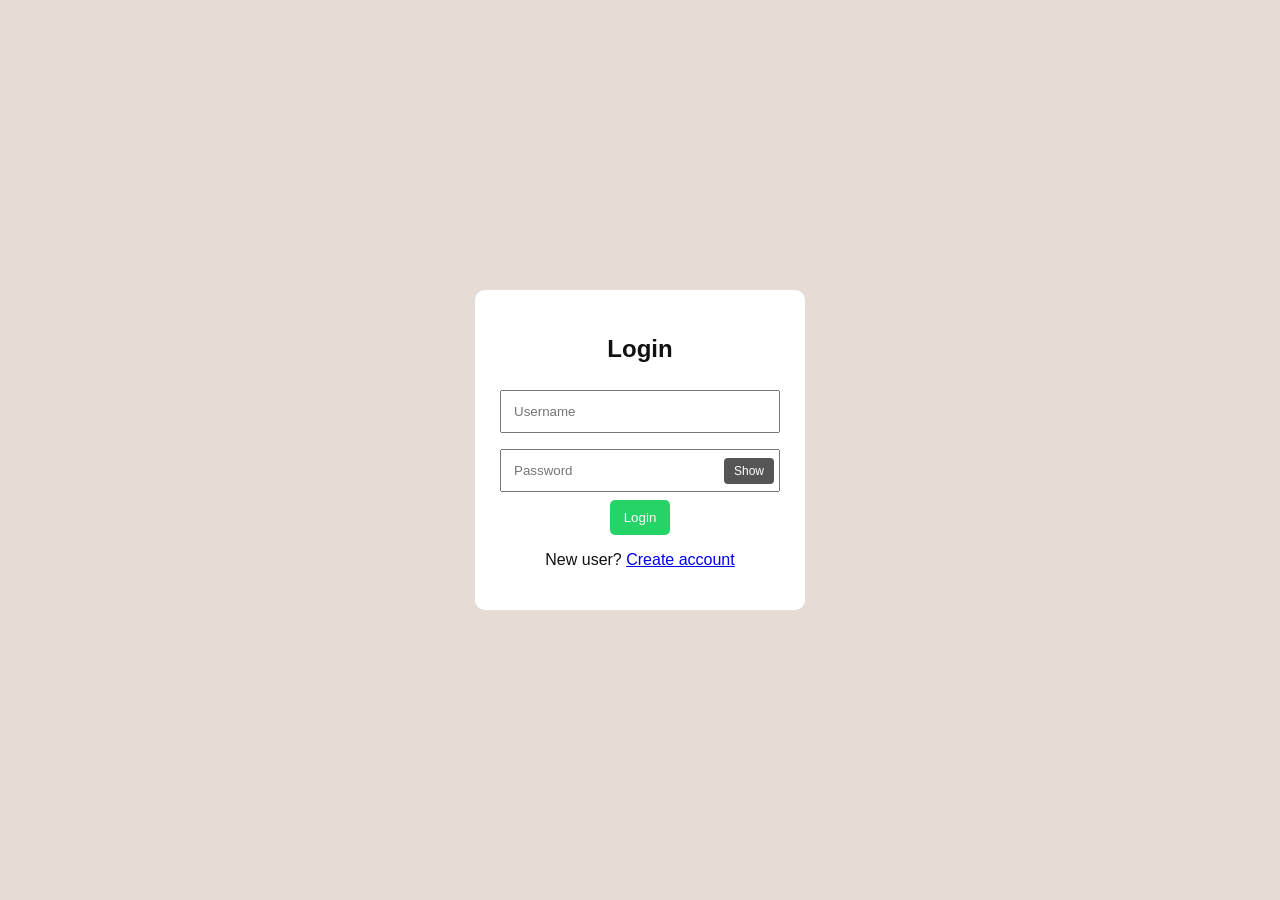
<file: index.html>
<!DOCTYPE html>
<html>
<head>
    <title>IDChat</title>
    <script>
        if (localStorage.getItem("token")) {
            window.location.href = "chat.html";
        } else {
            window.location.href = "login.html";
        }
    </script>
</head>
<body></body>
</html>
</file>
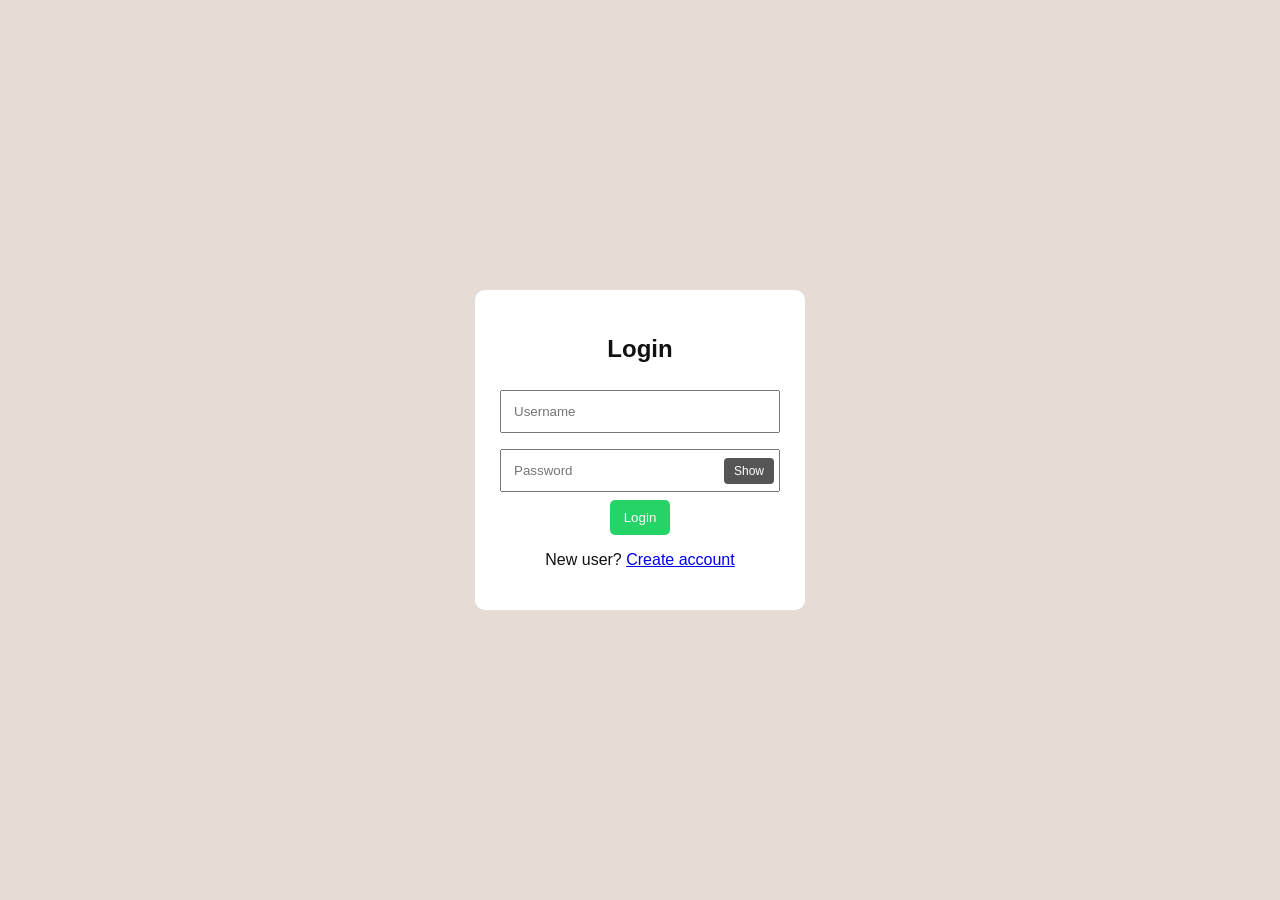
<file: chat.html>
<!DOCTYPE html>
<html>

<head>
    <title>IDChat</title>
    <link rel="stylesheet" href="css/style.css">
</head>

<body>

    <div class="app">

        <div class="sidebar">
            <div class="profile-mini">
                <img id="myDp" src="https://via.placeholder.com/45">
                <div>
                    <h3 id="myName">Loading...</h3>
                    <small>ID: <span id="myId"></span></small>
                </div>
            </div>

            <div class="nav">
                <a href="profile.html">Profile</a>
                <a href="settings.html">Settings</a>
                <button onclick="refreshApp()">Refresh</button>
                <button onclick="logout()">Logout</button>
            </div>

            <div class="add-contact">
                <input id="contactIdInput" type="text" placeholder="Enter numeric user ID">
                <button onclick="addContact()">Add Contact</button>
            </div>

            <h3>Contacts</h3>
            <div id="contacts"></div>
        </div>

        <div class="chat-area">
            <div class="chat-header">
                <h3 id="chatTitle">Select a contact</h3>
                <small id="chatSubTitle"></small>
            </div>

            <div id="messages" class="messages"></div>

            <div id="replyBox" class="reply-box">
                <span id="replyText"></span>
                <button onclick="cancelReply()">x</button>
            </div>

            <div class="chat-input">
                <input id="mediaInput" type="file" accept="image/*,video/*">
                <button onclick="sendMedia()">Send File</button>

                <button id="voiceBtn" onclick="toggleRecording()">Mic</button>

                <input id="messageInput" type="text" placeholder="Type message">
                <button onclick="sendTextMessage()">Send</button>
            </div>
        </div>

    </div>

    <script src="https://cdn.socket.io/4.7.2/socket.io.min.js"></script>
    <script src="js/api.js"></script>
    <script src="js/recorder.js"></script>
    <script src="js/chat.js"></script>
</body>

</html>
</file>
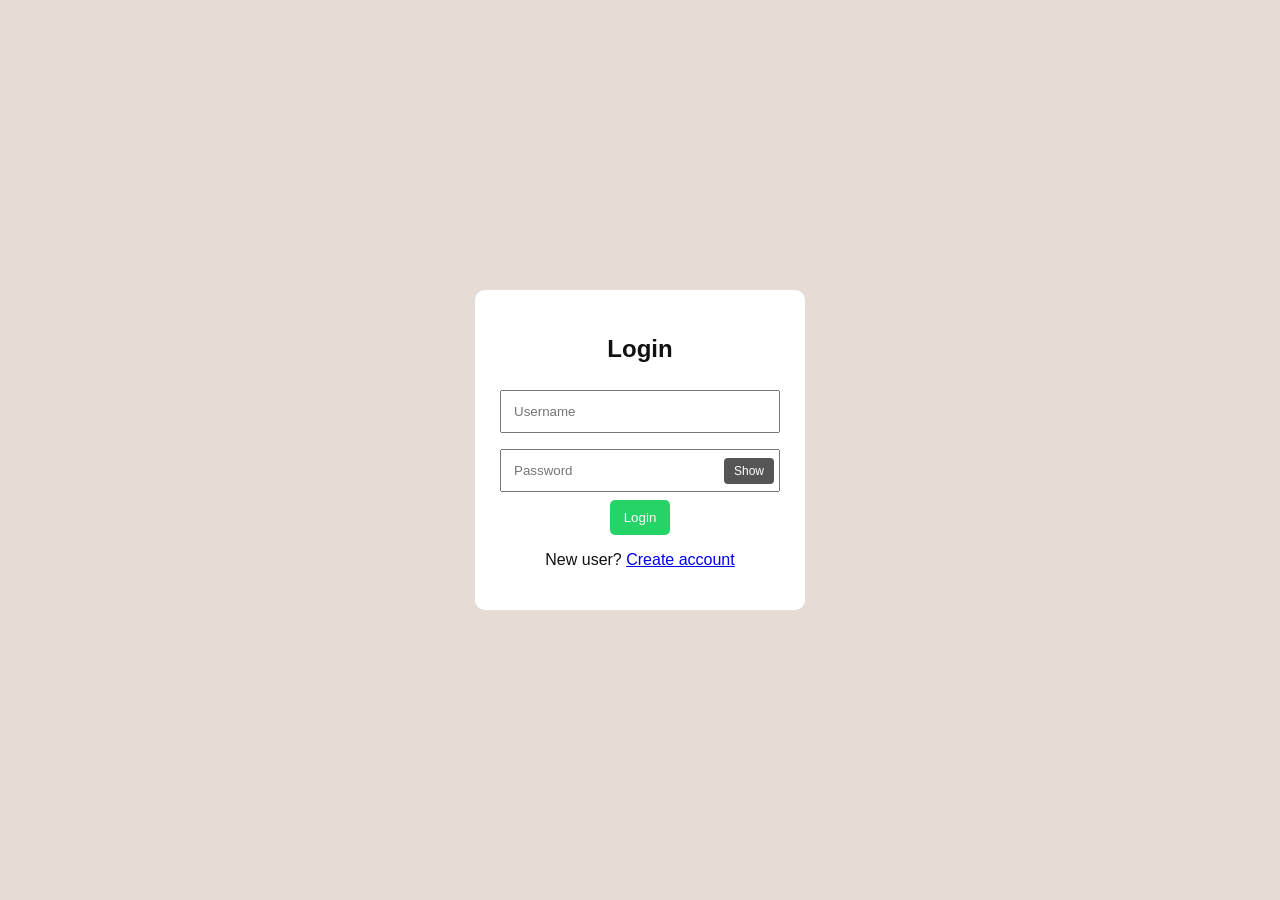
<file: login.html>
<!DOCTYPE html>
<html>
<head>
    <title>Login - IDChat</title>
    <link rel="stylesheet" href="css/style.css">
</head>
<body class="auth-page">

    <div class="auth-box">
        <h2>Login</h2>

        <form id="loginForm">
            <input id="username" type="text" placeholder="Username" required>

            <div class="password-box">
                <input id="password" type="password" placeholder="Password" required>
                <button type="button" class="toggle-password" onclick="togglePassword('password', this)">
                    Show
                </button>
            </div>

            <button type="submit">Login</button>
        </form>

        <p>New user? <a href="register.html">Create account</a></p>
    </div>

    <script src="js/api.js"></script>
    <script src="js/auth.js"></script>
    <script src="js/password-toggle.js"></script>
</body>
</html>
</file>
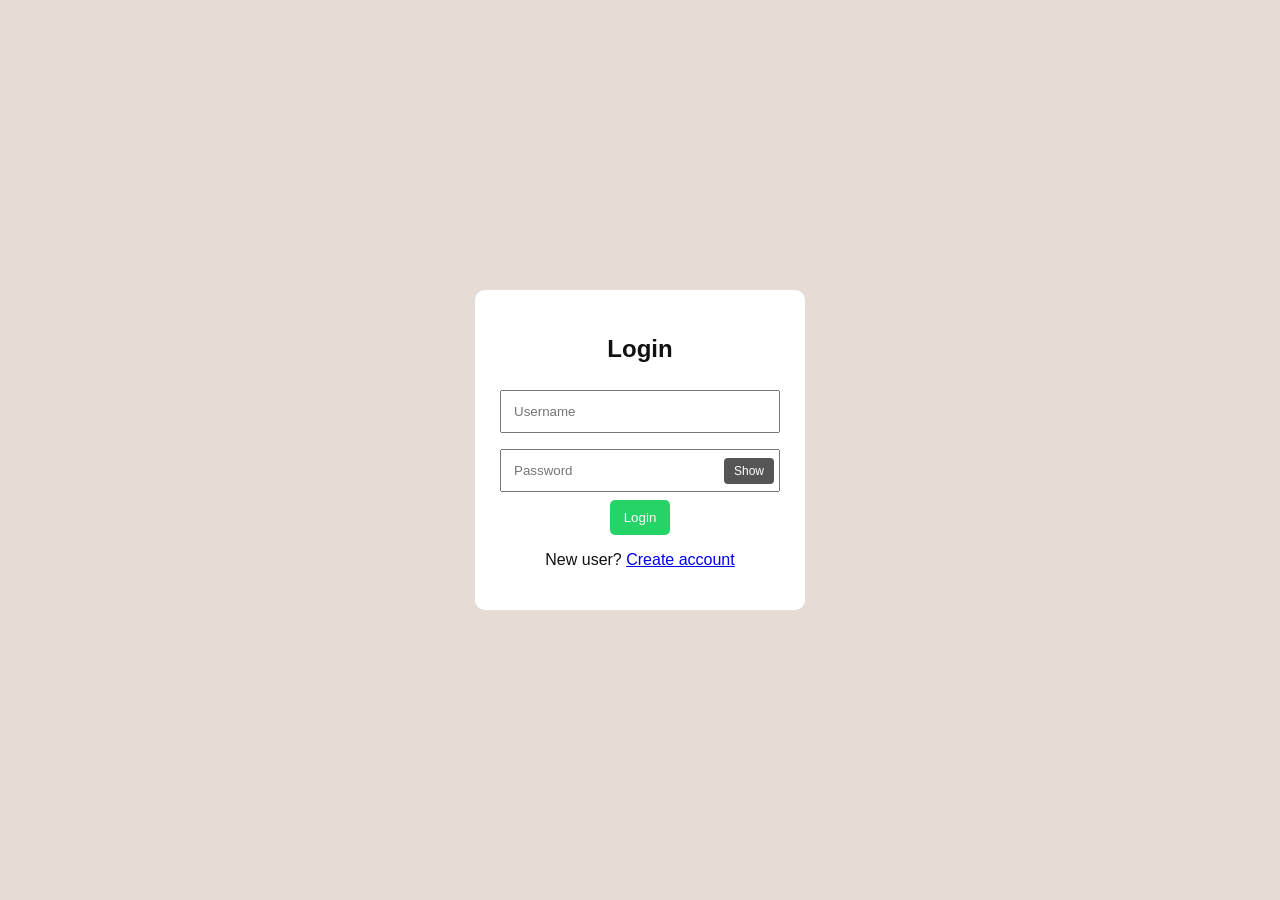
<file: profile.html>
<!DOCTYPE html>
<html>

<head>
    <title>Profile - IDChat</title>
    <link rel="stylesheet" href="css/style.css">
</head>

<body>

    <div class="page-box">
        <h2>Edit Profile</h2>

        <img id="profilePreview" class="profile-preview" src="https://via.placeholder.com/100">

        <input id="profileImage" type="file" accept="image/*">

        <div class="profile-buttons">
            <button onclick="uploadProfileImage()">Upload DP</button>
            <button class="danger" onclick="removeProfileImage()">Remove DP</button>
        </div>

        <form id="profileForm">
            <label>Your ID Cannot Be Changed</label>
            <input id="chatId" type="text" disabled>

            <input id="name" type="text" placeholder="Name" required>
            <input id="username" type="text" placeholder="Username" required>
            <textarea id="about" placeholder="About"></textarea>

            <button type="submit">Save Profile</button>
        </form>

        <a href="chat.html">Back to Chat</a>
    </div>

    <script src="js/api.js"></script>
    <script src="js/profile.js"></script>
</body>

</html>
</file>
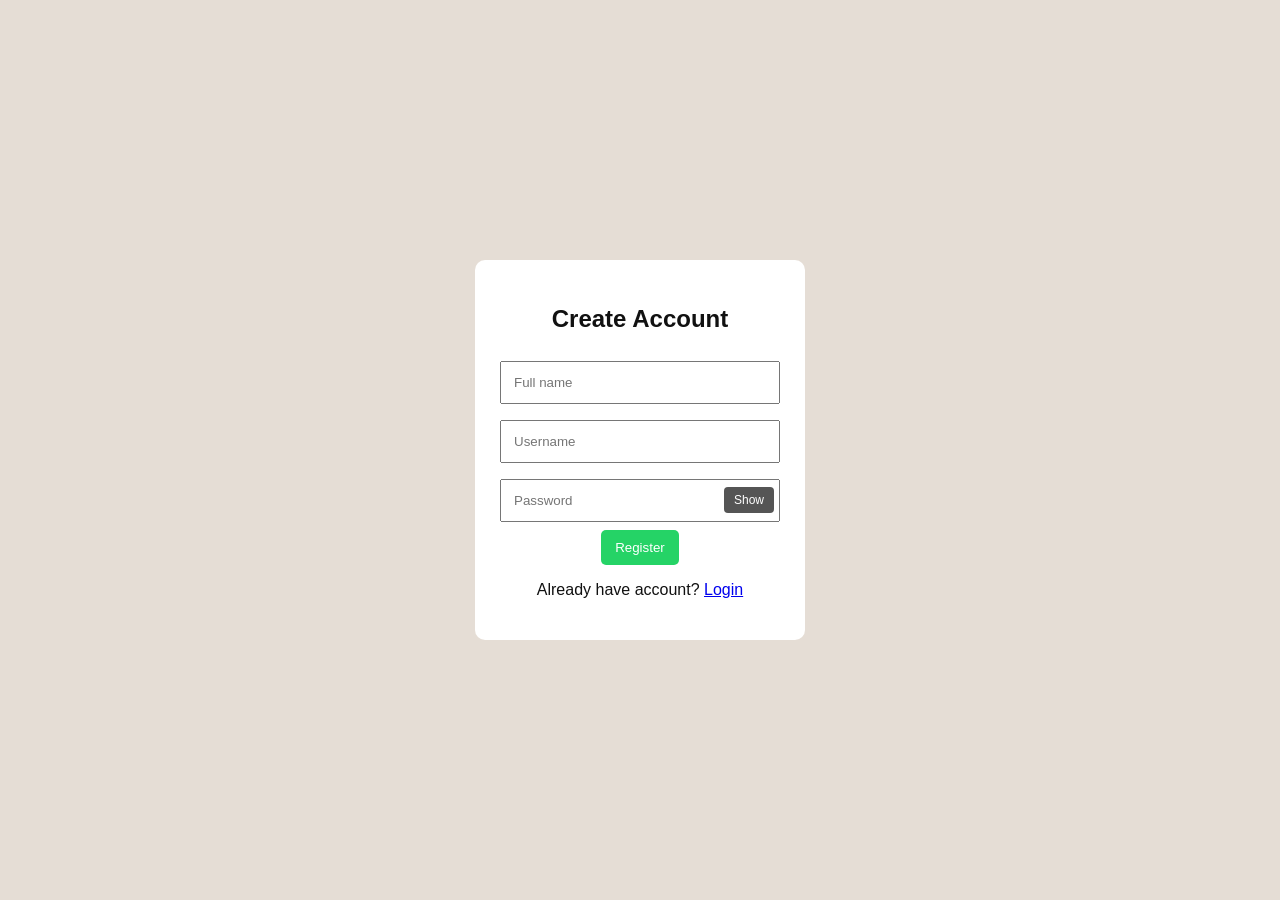
<file: register.html>
<!DOCTYPE html>
<html>
<head>
    <title>Create Account - IDChat</title>
    <link rel="stylesheet" href="css/style.css">
</head>
<body class="auth-page">

    <div class="auth-box">
        <h2>Create Account</h2>

        <form id="registerForm">
            <input id="name" type="text" placeholder="Full name" required>
            <input id="username" type="text" placeholder="Username" required>

            <div class="password-box">
                <input id="password" type="password" placeholder="Password" required>
                <button type="button" class="toggle-password" onclick="togglePassword('password', this)">
                    Show
                </button>
            </div>

            <button type="submit">Register</button>
        </form>

        <p>Already have account? <a href="login.html">Login</a></p>
    </div>

    <script src="js/api.js"></script>
    <script src="js/auth.js"></script>
    <script src="js/password-toggle.js"></script>
</body>
</html>
</file>
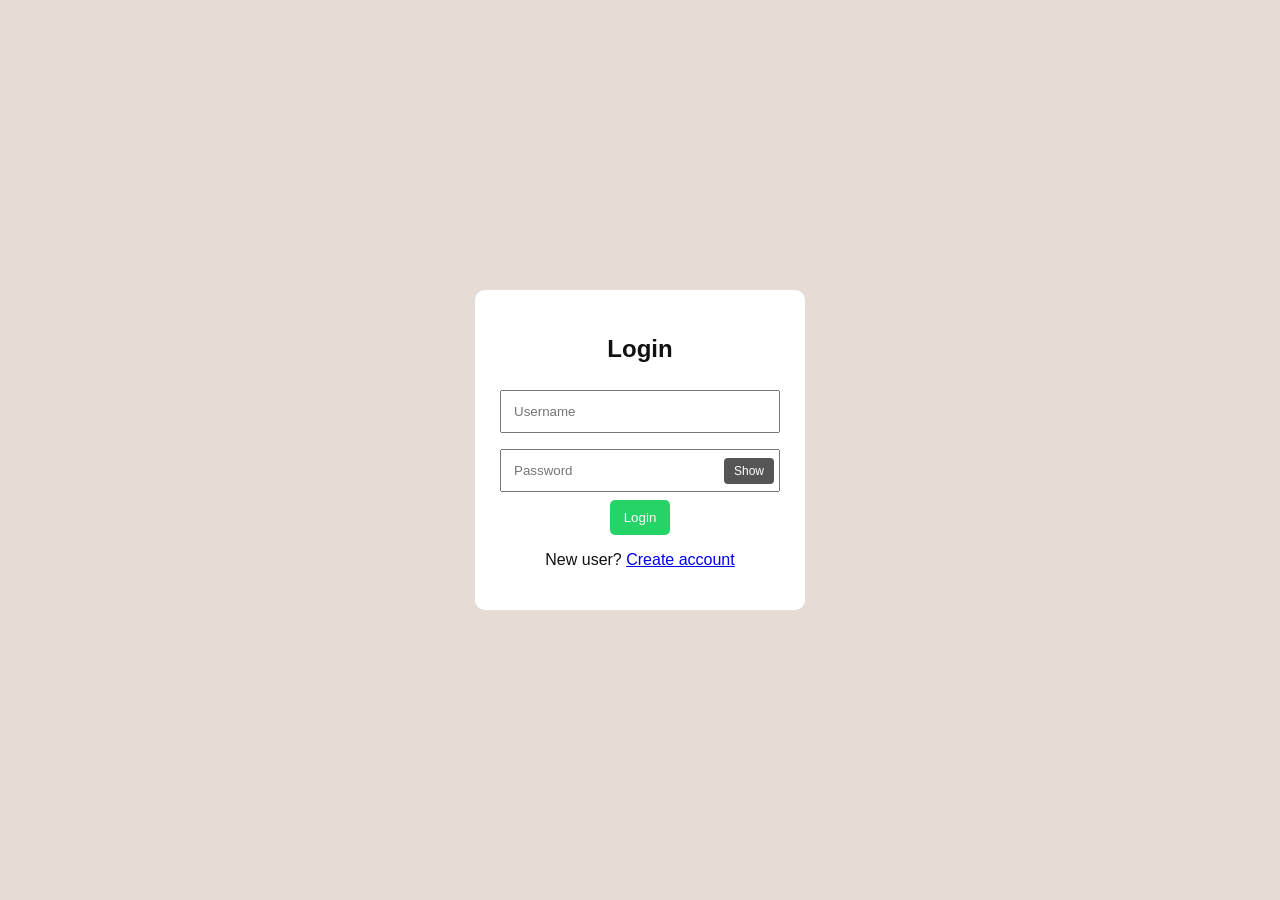
<file: settings.html>
<!DOCTYPE html>
<html>
<head>
    <title>Settings - IDChat</title>
    <link rel="stylesheet" href="css/style.css">
</head>
<body>

    <div class="page-box">
        <h2>Settings</h2>

        <label>Theme</label>
        <select id="themeSelect">
            <option value="light">Light</option>
            <option value="dark">Dark</option>
            <option value="green">Green</option>
            <option value="blue">Blue</option>
        </select>

        <button onclick="saveTheme()">Save Theme</button>

        <hr>

        <h3>Danger Zone</h3>
        <button class="danger" onclick="deleteAccount()">Delete Account</button>

        <br><br>
        <a href="chat.html">Back to Chat</a>
    </div>

    <script src="js/api.js"></script>
    <script src="js/settings.js"></script>
</body>
</html>
</file>
<file: css/style.css>
* {
    box-sizing: border-box;
}

body {
    margin: 0;
    font-family: Arial, sans-serif;
}

.theme-light {
    --bg: #e5ddd5;
    --sidebar: #075e54;
    --header: #128c7e;
    --text: #111;
    --box: #ffffff;
    --mine: #dcf8c6;
    --theirs: #ffffff;
    --button: #25d366;
}

.theme-dark {
    --bg: #111b21;
    --sidebar: #202c33;
    --header: #202c33;
    --text: #ffffff;
    --box: #2a3942;
    --mine: #005c4b;
    --theirs: #202c33;
    --button: #00a884;
}

.theme-green {
    --bg: #d8f3dc;
    --sidebar: #2d6a4f;
    --header: #40916c;
    --text: #111;
    --box: #ffffff;
    --mine: #b7e4c7;
    --theirs: #ffffff;
    --button: #52b788;
}

.theme-blue {
    --bg: #dbeafe;
    --sidebar: #1d4ed8;
    --header: #2563eb;
    --text: #111;
    --box: #ffffff;
    --mine: #bfdbfe;
    --theirs: #ffffff;
    --button: #3b82f6;
}

body {
    background: var(--bg);
    color: var(--text);
}

.auth-page {
    height: 100vh;
    display: flex;
    align-items: center;
    justify-content: center;
}

.auth-box {
    background: var(--box);
    width: 330px;
    padding: 25px;
    border-radius: 10px;
    text-align: center;
}

.auth-box input,
.page-box input,
.page-box textarea,
.page-box select {
    width: 100%;
    padding: 12px;
    margin: 8px 0;
}

button {
    padding: 10px 14px;
    border: none;
    background: var(--button);
    color: white;
    cursor: pointer;
    border-radius: 5px;
}

button:hover {
    opacity: 0.9;
}

.app {
    height: 100vh;
    display: flex;
}

.sidebar {
    width: 320px;
    background: var(--sidebar);
    color: white;
    padding: 15px;
    overflow-y: auto;
}

.profile-mini {
    display: flex;
    gap: 10px;
    align-items: center;
}

.profile-mini img {
    width: 45px;
    height: 45px;
    border-radius: 50%;
}

.nav {
    margin: 15px 0;
    display: flex;
    gap: 5px;
    flex-wrap: wrap;
}

.nav a {
    color: white;
    background: rgba(255,255,255,0.15);
    padding: 8px;
    border-radius: 5px;
    text-decoration: none;
}

.add-contact input {
    width: 100%;
    padding: 10px;
    margin-bottom: 5px;
}

.add-contact button {
    width: 100%;
}

.contact {
    display: flex;
    gap: 10px;
    background: rgba(255,255,255,0.15);
    padding: 10px;
    margin: 8px 0;
    cursor: pointer;
    border-radius: 8px;
}

.contact img {
    width: 40px;
    height: 40px;
    border-radius: 50%;
}

.contact small {
    display: block;
    opacity: 0.8;
}

.chat-area {
    flex: 1;
    display: flex;
    flex-direction: column;
}

.chat-header {
    background: var(--header);
    color: white;
    padding: 15px;
}

.chat-header h3 {
    margin: 0;
}

.messages {
    flex: 1;
    padding: 20px;
    overflow-y: auto;
}

.message {
    max-width: 65%;
    padding: 10px;
    margin: 8px 0;
    border-radius: 8px;
    color: var(--text);
}

.mine {
    background: var(--mine);
    margin-left: auto;
}

.theirs {
    background: var(--theirs);
    margin-right: auto;
}

.message small {
    display: block;
    margin-top: 5px;
    font-size: 11px;
    opacity: 0.7;
}

.chat-media {
    max-width: 260px;
    max-height: 260px;
    border-radius: 8px;
    display: block;
}

.msg-actions {
    margin-top: 5px;
}

.msg-actions button {
    font-size: 11px;
    padding: 4px 6px;
    margin-right: 3px;
}

.reply-preview,
.reply-box {
    background: rgba(0,0,0,0.08);
    padding: 6px;
    border-left: 3px solid var(--button);
    margin-bottom: 5px;
}

.reply-box {
    display: none;
}

.chat-input {
    display: flex;
    gap: 5px;
    padding: 10px;
    background: var(--box);
}

.chat-input input[type="text"] {
    flex: 1;
    padding: 10px;
}

.chat-input input[type="file"] {
    width: 160px;
}

.page-box {
    width: 400px;
    margin: 40px auto;
    padding: 25px;
    background: var(--box);
    border-radius: 10px;
}

.profile-preview {
    width: 100px;
    height: 100px;
    border-radius: 50%;
    object-fit: cover;
}

.profile-buttons {
    display: flex;
    gap: 8px;
    margin: 10px 0;
}

.profile-buttons button {
    flex: 1;
}

.profile-mini img,
.contact img {
    object-fit: cover;
}

.danger {
    background: #dc2626;
}

.password-box {
    position: relative;
    width: 100%;
    margin: 8px 0;
}

.password-box input {
    width: 100%;
    padding-right: 70px;
    margin: 0;
}

.toggle-password {
    position: absolute;
    right: 6px;
    top: 50%;
    transform: translateY(-50%);
    padding: 6px 10px;
    font-size: 12px;
    background: #555;
    color: white;
    border-radius: 4px;
}
</file>
